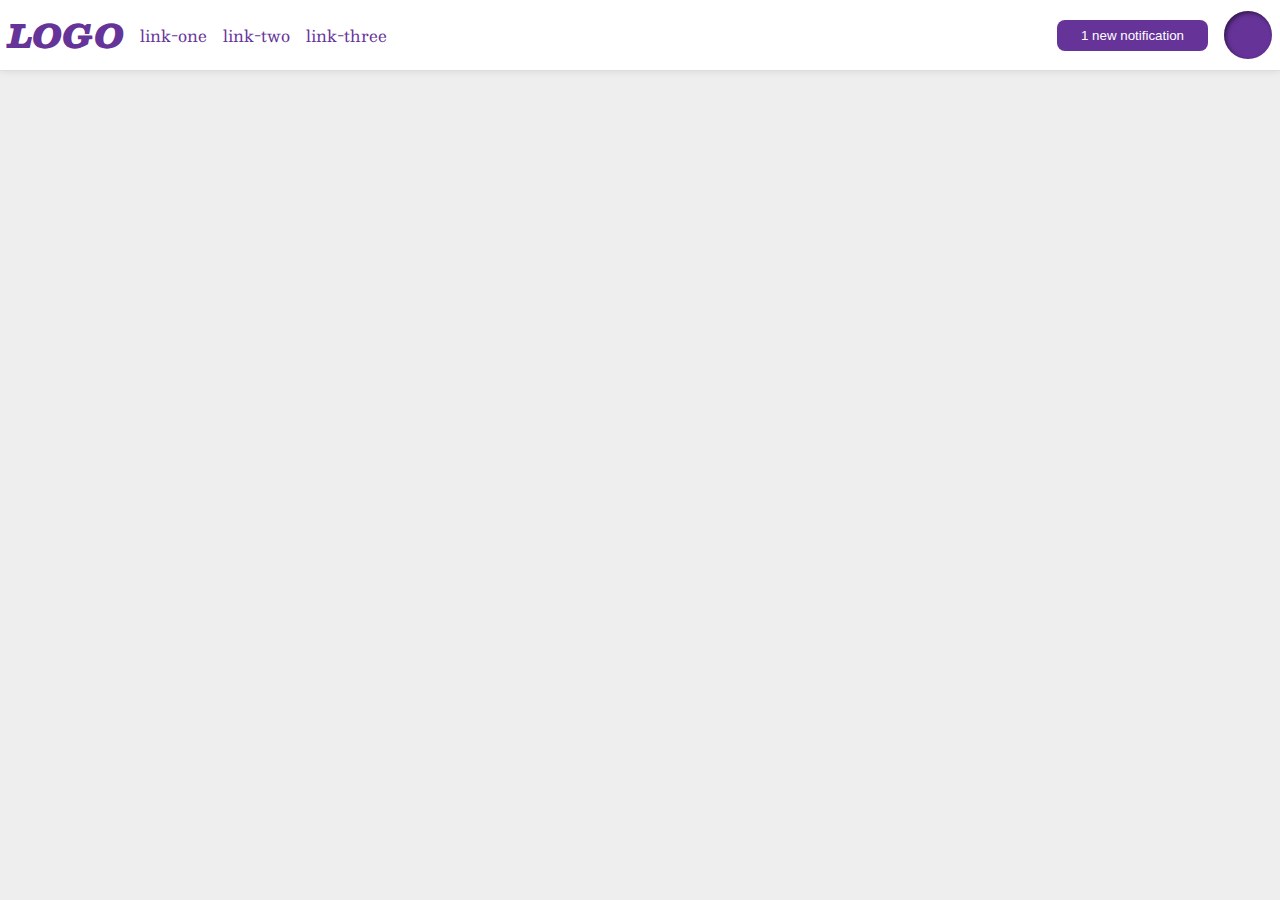
<file: flex/03-flex-header-2/index.html>
<!DOCTYPE html>
<html lang="en">
  <head>
    <meta charset="UTF-8">
    <meta http-equiv="X-UA-Compatible" content="IE=edge">
    <meta name="viewport" content="width=device-width, initial-scale=1.0">
    <title>Flex Header 2</title>
    <link rel="stylesheet" href="style.css">
  </head>
  <body>
    <div class="header">
      <div class="left">
        <div class="logo">
         LOGO
        </div>
        <ul class="links">
         <li><a href="https://google.com">link-one</a></li>
         <li><a href="https://google.com">link-two</a></li>
         <li><a href="https://google.com">link-three</a></li>
        </ul>
      </div>
      <div class="right">
        <button class="notifications">
          1 new notification
        </button>
        <div class="profile-image"></div>
      </div>
    </div>
  </body>
</html>
</file>
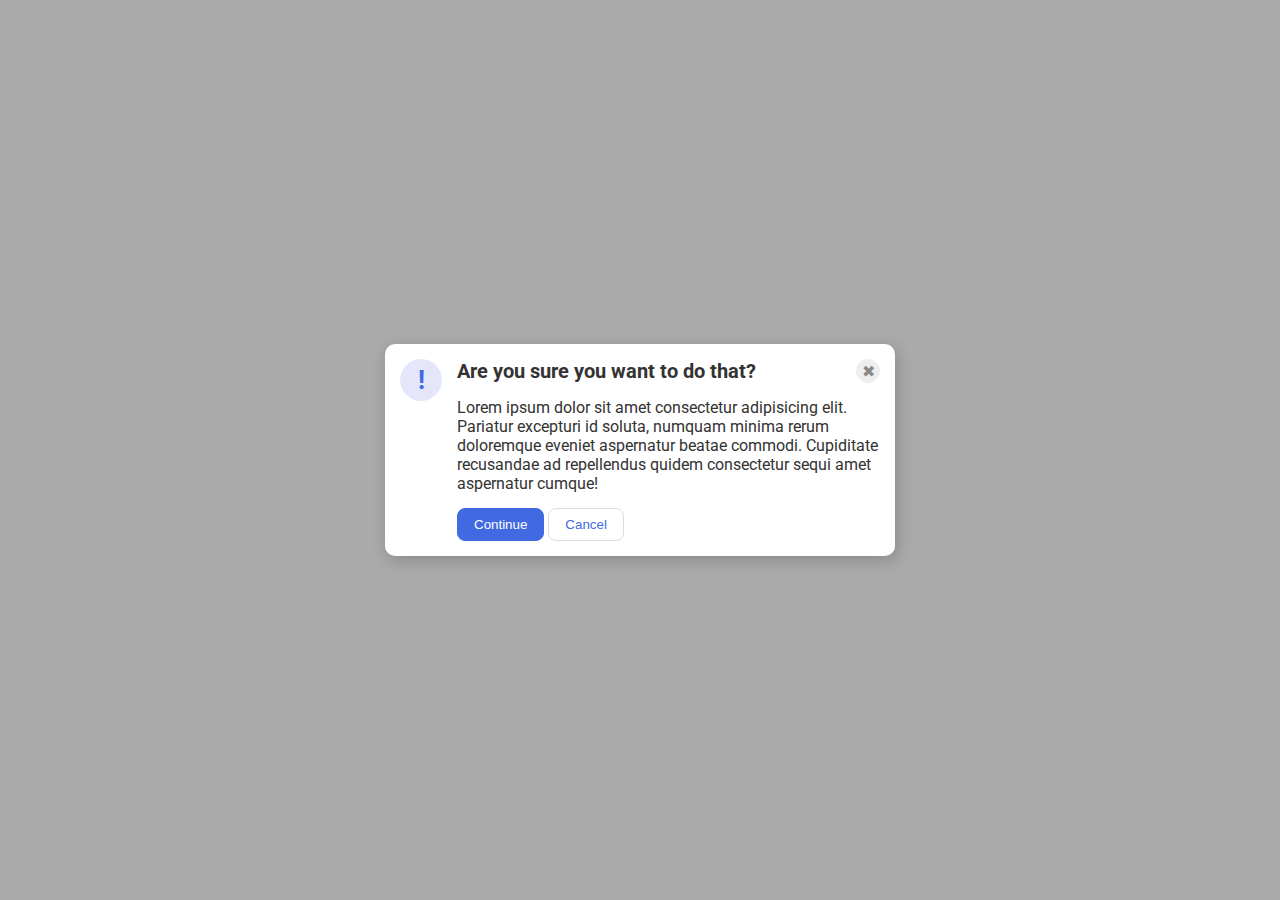
<file: flex/05-flex-modal/index.html>
<!DOCTYPE html>
<html lang="en">
  <head>
    <meta charset="UTF-8">
    <meta http-equiv="X-UA-Compatible" content="IE=edge">
    <meta name="viewport" content="width=device-width, initial-scale=1.0">
    <link rel="stylesheet" href="style.css">
    <title>Modal</title>
  </head>
  <body>
    <div class="modal">
      <div class="icon">!</div>
      <div class="non-icon">
        <div class="header">Are you sure you want to do that?
          <button class="close-button">✖</button>
        </div>
        <div class="text">Lorem ipsum dolor sit amet consectetur adipisicing elit. Pariatur excepturi id soluta, numquam minima rerum doloremque eveniet aspernatur beatae commodi. Cupiditate recusandae ad repellendus quidem consectetur sequi amet aspernatur cumque!</div>
        <button class="continue">Continue</button>
        <button class="cancel">Cancel</button>
      </div>
    </div>
  </body>
</html>
</file>
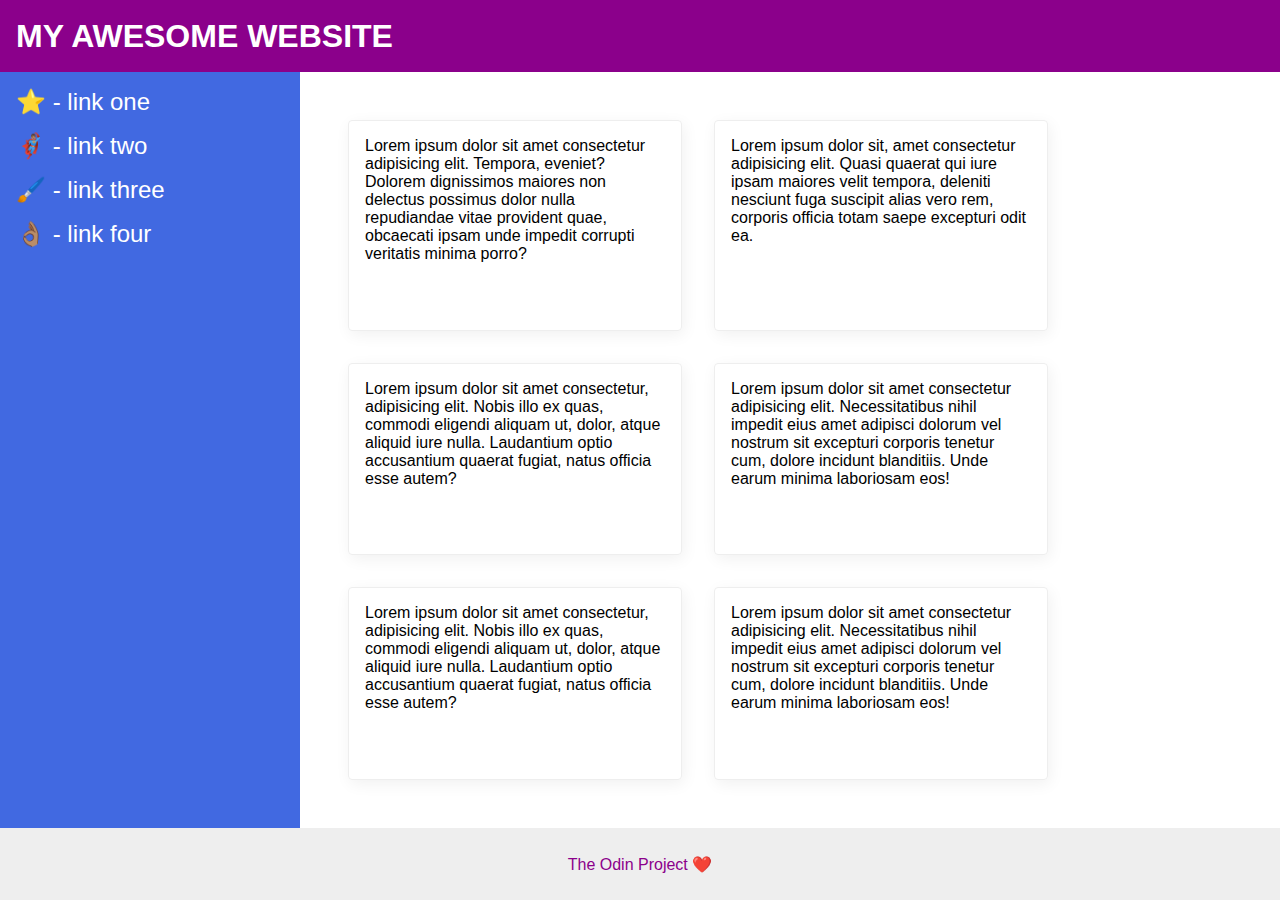
<file: flex/07-flex-layout-2/index.html>
<!DOCTYPE html>
<html lang="en">
  <head>
    <meta charset="UTF-8">
    <meta http-equiv="X-UA-Compatible" content="IE=edge">
    <meta name="viewport" content="width=device-width, initial-scale=1.0">
    <title>The Holy Grail</title>
    <link rel="stylesheet" href="style.css">
  </head>
  <body>
    <div class="header">
      MY AWESOME WEBSITE
    </div>
    <div class="middle">
      <div class="sidebar">
        <ul>
          <li><a href="#">⭐ - link one</a></li>
          <li><a href="#">🦸🏽‍♂️ - link two</a></li>
          <li><a href="#">🖌️ - link three</a></li>
          <li><a href="#">👌🏽 - link four</a></li>
        </ul>
      </div>
      <div class="wrapping">
        <div class="card">Lorem ipsum dolor sit amet consectetur adipisicing elit. Tempora, eveniet? Dolorem dignissimos maiores non delectus possimus dolor nulla repudiandae vitae provident quae, obcaecati ipsam unde impedit corrupti veritatis minima porro?</div>
        <div class="card">Lorem ipsum dolor sit, amet consectetur adipisicing elit. Quasi quaerat qui iure ipsam maiores velit tempora, deleniti nesciunt fuga suscipit alias vero rem, corporis officia totam saepe excepturi odit ea.</div>
        <div class="card">Lorem ipsum dolor sit amet consectetur, adipisicing elit. Nobis illo ex quas, commodi eligendi aliquam ut, dolor, atque aliquid iure nulla. Laudantium optio accusantium quaerat fugiat, natus officia esse autem?</div>
        <div class="card">Lorem ipsum dolor sit amet consectetur adipisicing elit. Necessitatibus nihil impedit eius amet adipisci dolorum vel nostrum sit excepturi corporis tenetur cum, dolore incidunt blanditiis. Unde earum minima laboriosam eos!</div>
        <div class="card">Lorem ipsum dolor sit amet consectetur, adipisicing elit. Nobis illo ex quas, commodi eligendi aliquam ut, dolor, atque aliquid iure nulla. Laudantium optio accusantium quaerat fugiat, natus officia esse autem?</div>
        <div class="card">Lorem ipsum dolor sit amet consectetur adipisicing elit. Necessitatibus nihil impedit eius amet adipisci dolorum vel nostrum sit excepturi corporis tenetur cum, dolore incidunt blanditiis. Unde earum minima laboriosam eos!</div>
      </div>
    </div>
    <div class="footer">
      The Odin Project ❤️
    </div>
  </body>
</html>
</file>
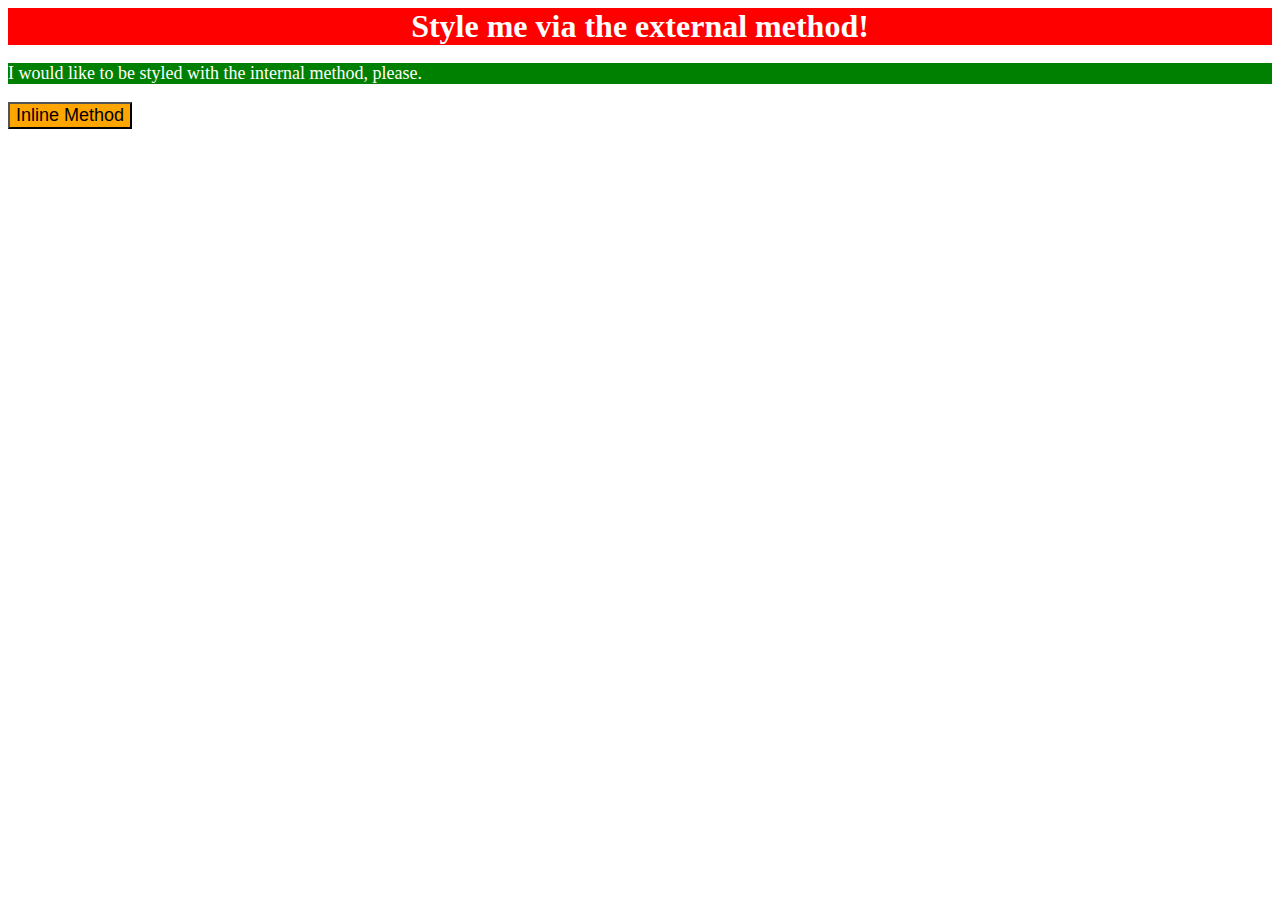
<file: foundations/01-css-methods/index.html>
<!DOCTYPE html>
<html lang="en">
  <head>
    <meta charset="UTF-8">
    <meta http-equiv="X-UA-Compatible" content="IE=edge">
    <meta name="viewport" content="width=device-width, initial-scale=1.0">
    <title>Methods for Adding CSS</title>
    <link rel="stylesheet" href="style.css">
    <style>
      p {
        background-color: green;
        color: white;
        font-size: 18px;
      }
    </style>
  </head>
  <body>
    <div>Style me via the external method!</div>
    <p>I would like to be styled with the internal method, please.</p>
    <button style="background-color: orange; font-size: 18px;">Inline Method</button>
  </body>
</html>
</file>
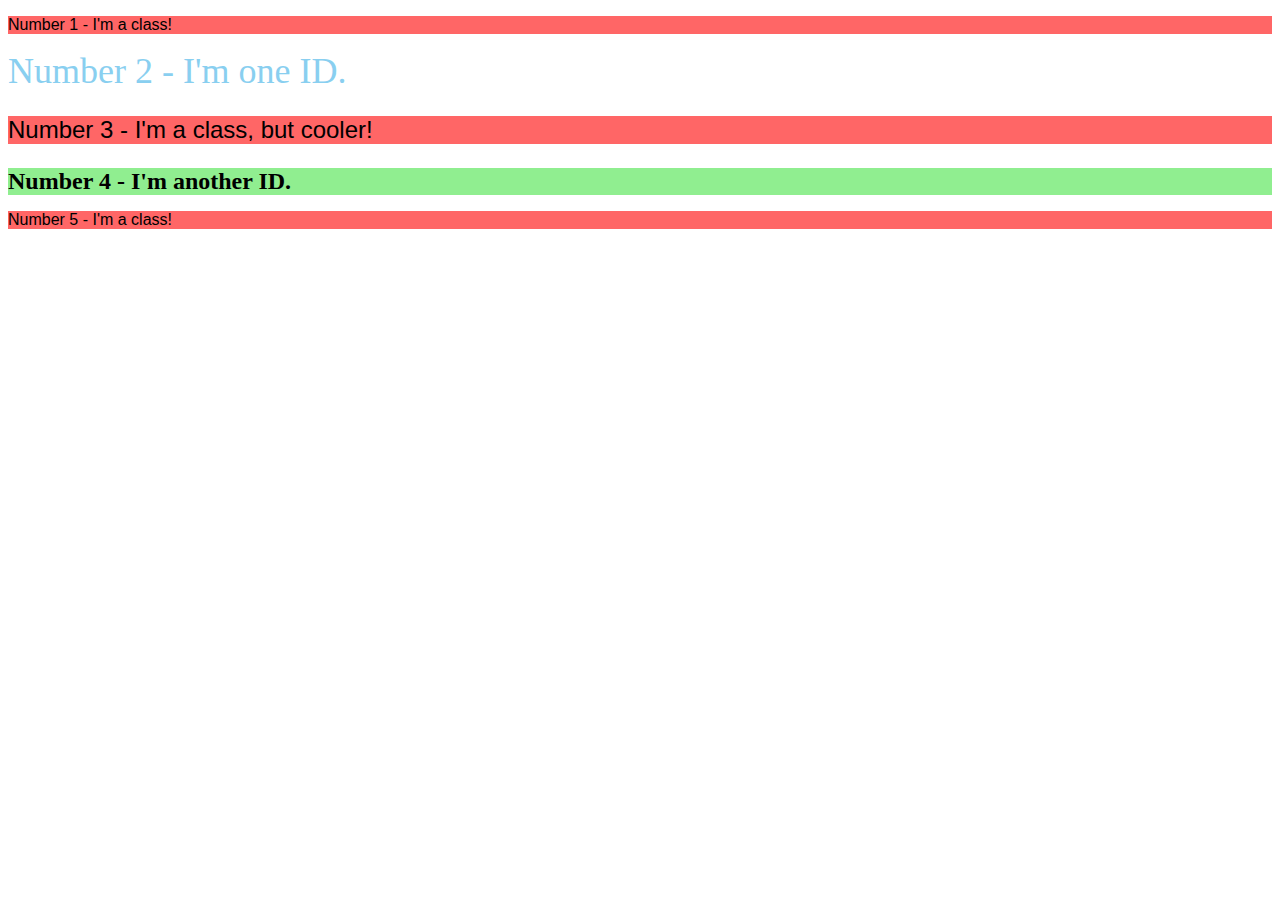
<file: foundations/02-class-id-selectors/index.html>
<!DOCTYPE html>
<html lang="en">
  <head>
    <meta charset="UTF-8">
    <meta http-equiv="X-UA-Compatible" content="IE=edge">
    <meta name="viewport" content="width=device-width, initial-scale=1.0">
    <title>Class and ID Selectors</title>
    <link rel="stylesheet" href="style.css">
  </head>
  <body>
    <p class="odd-number">Number 1 - I'm a class!</p>
    <div id="element-2">Number 2 - I'm one ID.</div>
    <p class="odd-number header">Number 3 - I'm a class, but cooler!</p>
    <div id="element-4">Number 4 - I'm another ID.</div>
    <p class="odd-number">Number 5 - I'm a class!</p>
  </body>
</html>
</file>
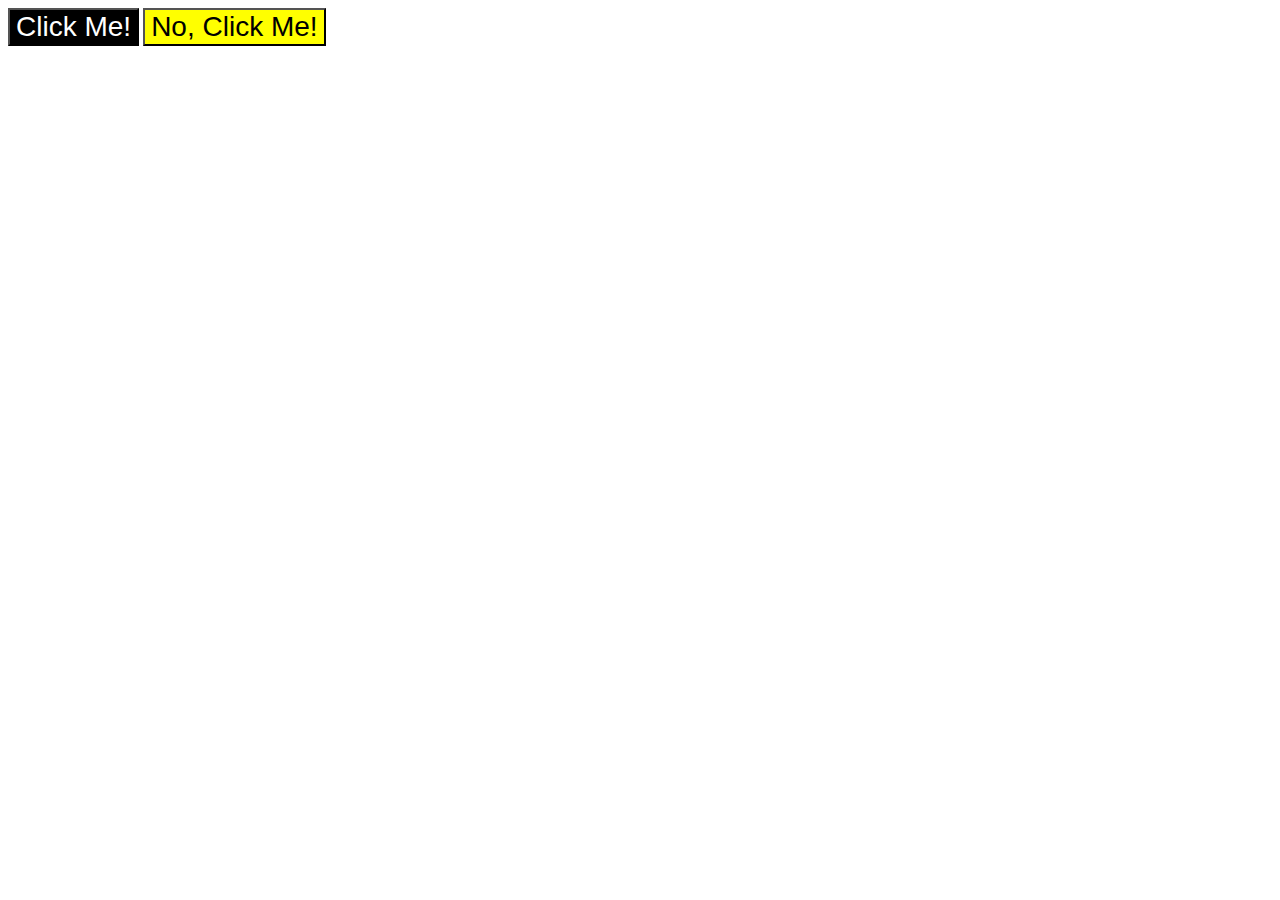
<file: foundations/03-grouping-selectors/index.html>
<!DOCTYPE html>
<html lang="en">
  <head>
    <meta charset="UTF-8">
    <meta http-equiv="X-UA-Compatible" content="IE=edge">
    <meta name="viewport" content="width=device-width, initial-scale=1.0">
    <title>Grouping Selectors</title>
    <link rel="stylesheet" href="style.css">
  </head>
  <body>
    <button class="element-1 text-stuff">Click Me!</button>
    <button class="element-2 text-stuff">No, Click Me!</button>
  </body>
</html>
</file>
<file: flex/03-flex-header-2/style.css>
/* this is some magical font-importing.  
you'll learn about it later. */
@import url('https://fonts.googleapis.com/css2?family=Besley:ital,wght@0,400;1,900&display=swap');

body {
  margin: 0;
  background: #eee;
  font-family: Besley, serif;
}

.header {
  background: white;
  border-bottom: 1px solid #ddd;
  box-shadow: 0 0 8px rgba(0,0,0,.1);
  display: flex;
  justify-content: space-between;
  padding: 8px;

  .left {
    display: flex;
    gap: 16px;
    align-items: center;
  }

  .right {
    display: flex;
    gap: 16px;
    align-items: center;
  }
  
.profile-image {
  background: rebeccapurple;
  box-shadow: inset 2px 2px 4px rgba(0,0,0,.5);
  border-radius: 50%;
  width: 48px;
  height: 48px;
}

.logo {
  color: rebeccapurple;
  font-size: 32px;
  font-weight: 900;
  font-style: italic;
}

button {
  border: none;
  border-radius: 8px;
  background: rebeccapurple;
  color: white;
  padding: 8px 24px;
}

a {
  /* this removes the line under our links */
  text-decoration: none;
  color: rebeccapurple;
}

ul {
  list-style-type: none;
  display: flex;
  gap: 16px;
  margin: 0px;
  padding: 0px;
}
</file>
<file: flex/05-flex-modal/style.css>
@import url('https://fonts.googleapis.com/css2?family=Roboto:wght@400;700&display=swap');

html, body {
  height: 100%;
}

body {
  font-family: Roboto, sans-serif;
  margin: 0;
  background: #aaa;
  color: #333;
  /* I'll give you this one for free lol */
  display: flex;
  align-items: center;
  justify-content: center;
}

.modal {
  background: white;
  width: 480px;
  border-radius: 10px;
  box-shadow: 2px 4px 16px rgba(0,0,0,.2);
  display: flex;
  padding: 15px;
  gap: 15px;
}

.icon {
  color: royalblue;
  font-size: 26px;
  font-weight: 700;
  background: lavender;
  width: 42px;
  height: 42px;
  border-radius: 50%;
  display: flex;
  align-items: center;
  justify-content: center;
  flex-shrink: 0;
}

.header {
  font-weight: bold;
  font-size: 20px;
  display: flex;
  justify-content: space-between;
  align-items: center;
  margin-bottom: 15px;
}

.text{
  margin-bottom: 15px;
}

.close-button {
  background: #eee;
  border-radius: 50%;
  color: #888;
  font-weight: 400;
  font-size: 16px;
  height: 24px;
  width: 24px;
  display: flex;
  align-items: center;
  justify-content: center;
  border: 1px solid #eee;
  padding: 0;
}

button {
  cursor: pointer;
  padding: 8px 16px;
  border-radius: 8px;
}

button.continue {
  background: royalblue;
  border: 1px solid royalblue;
  color: white;
}

button.cancel {
  background: white;
  border: 1px solid #ddd;
  color: royalblue;
}
</file>
<file: flex/07-flex-layout-2/style.css>
body {
  font-family: -apple-system, BlinkMacSystemFont, 'Segoe UI', Roboto, Oxygen, Ubuntu, Cantarell, 'Open Sans', 'Helvetica Neue', sans-serif;
  margin: 0;
  min-height: 100vh;
  display: flex;
  flex-direction: column;
}

.header {
  height: 72px;
  background: darkmagenta;
  color: white;
  font-size: 32px;
  font-weight: 900;
  display: flex;
  align-items: center;
  padding: 0 16px;
}

.footer {
  height: 72px;
  background: #eee;
  color: darkmagenta;
  display: flex;
  justify-content: center;
  align-items: center;
}

.middle {
  display: flex;
  flex: 1;
}

.sidebar {
  width: 300px;
  background: royalblue;
  box-sizing: border-box;
  flex-shrink: 0;
  padding: 16px;
}

ul {
  list-style-type: none;
  padding: 0px;
  margin: 0px;
  font-size: 24px;
}

a {
  text-decoration: none;
  color: white;
}

li {
  margin-bottom: 16px;
}

.wrapping {
  display: flex;
  flex-wrap: wrap;
  padding: 48px;
  gap: 32px;
}

.card {
  border: 1px solid #eee;
  box-shadow: 2px 4px 16px rgba(0,0,0,.06);
  border-radius: 4px;
  width: 300px;
  padding: 16px;
}
</file>
<file: foundations/01-css-methods/style.css>
/* styles.css */

div {
    background-color: red;
    color: white;
    font-size: 32px;
    font-weight: bold;
    text-align: center;
}
</file>
<file: foundations/02-class-id-selectors/style.css>
/* style.css */

.odd-number {
   background-color: #FF6666;
   font-family: Verdana, sans-serif, "DejaVu Sans"; 
}

#element-2 {
    color: rgb(137, 207, 240);
    font-size: 36px;

}

.header {
    font-size: 24px;
}

#element-4 {
    background-color: #90EE90;
    font-size: 24px;
    font-weight: 700;
}
</file>
<file: foundations/03-grouping-selectors/style.css>
/* style.css */

.element-1 {
background-color: black;
color: white;
}

.element-2 {
background-color: yellow;
}

.element-1, .element-2{
font-size: 28px;
font-family: Helvetica, "times new roman", sans-serif;
}
</file>
